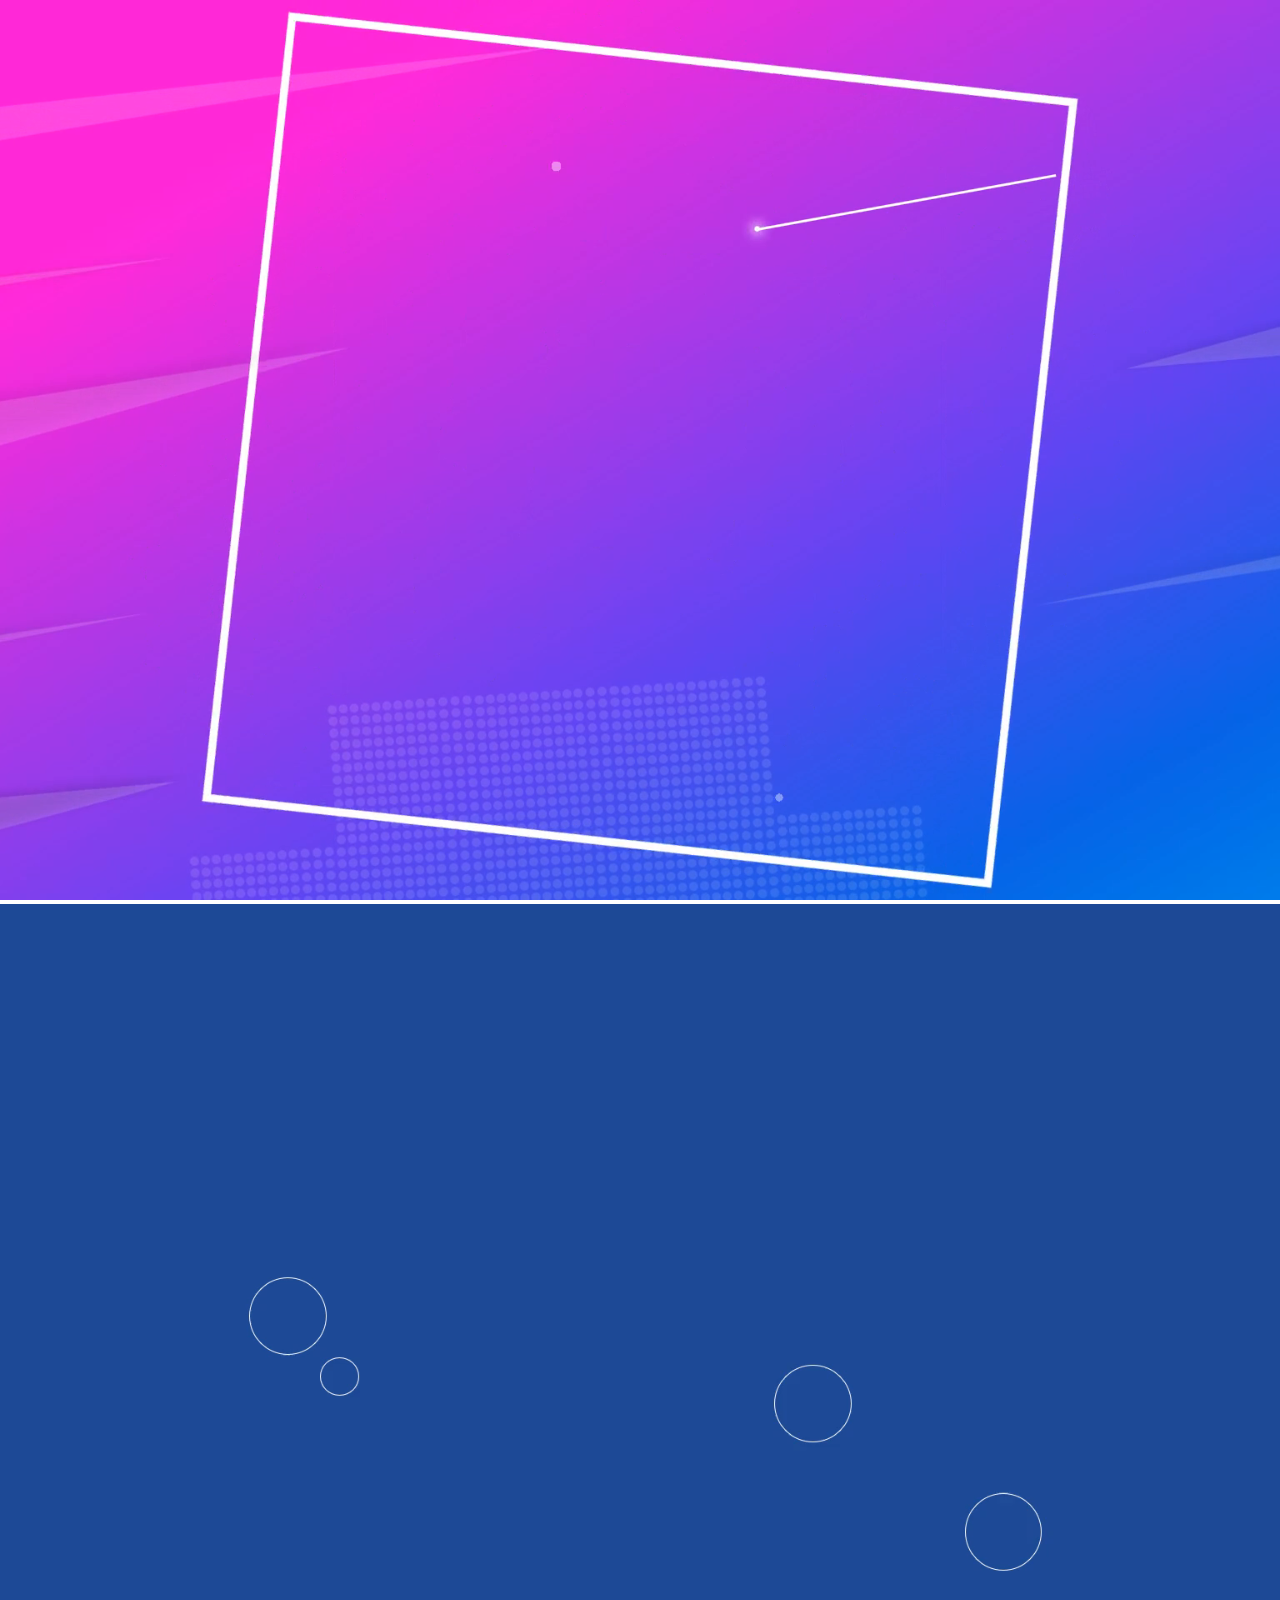
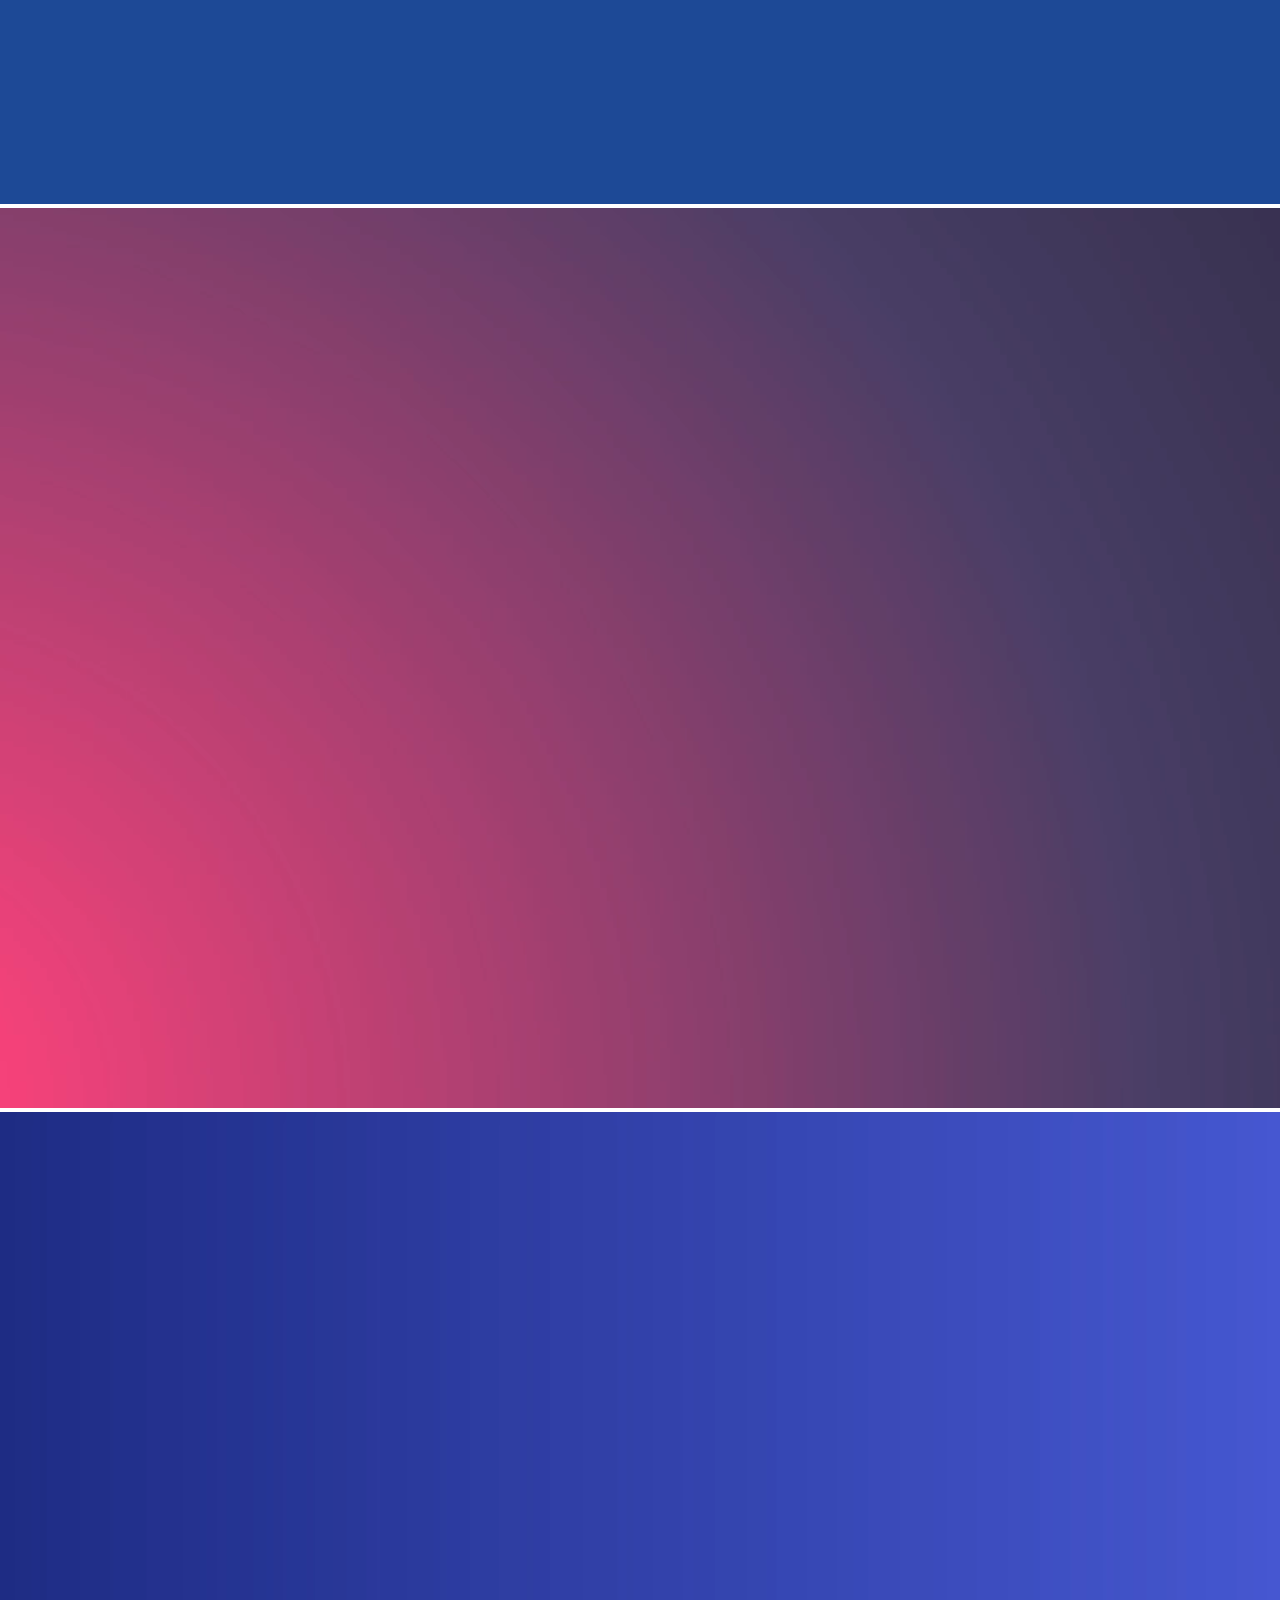
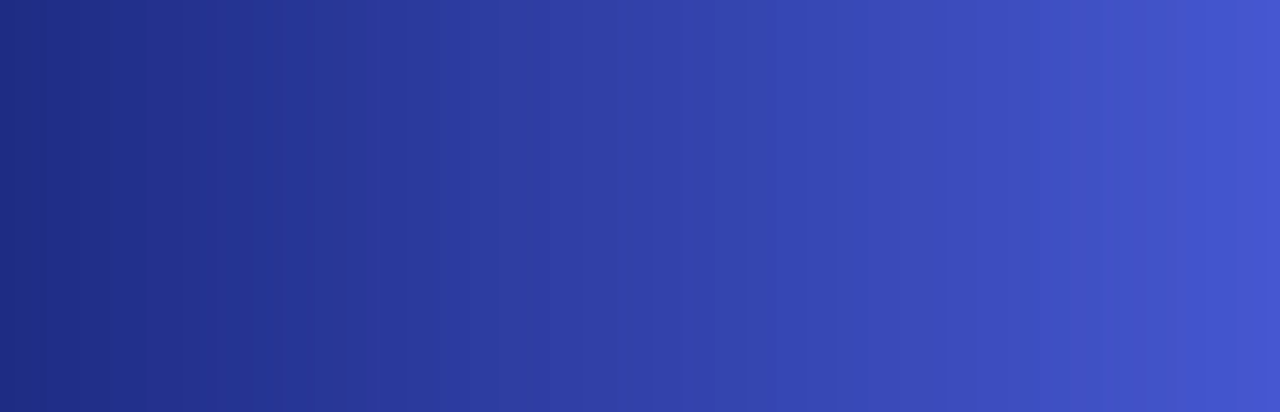
<file: test.html>
<!DOCTYPE html>
<html lang="en">

<head>
  <meta charset="UTF-8">
  <meta name="viewport" content="width=device-width, initial-scale=1.0">
  <title></title>
  <link rel="stylesheet" href="styles.css">

</head>

<body>
  <div>
    <video playsinline autoplay muted loop id="bgvid">
      <source src="img/pexels-weldi-studio-design-8675552-1920x1080-30fps.mp4" type="video/mp4">
    </video>
  </div>
  <div>
    <video playsinline autoplay muted loop id="bgvid">
      <source src="img/pexels-weldi-studio-design-8675554-1920x1080-30fps.mp4" type="video/mp4">
    </video>
  </div>
  <div>
    <video playsinline autoplay muted loop id="bgvid">
      <source src="img/pexels-weldi-studio-design-8675556-1920x1080-30fps.mp4" type="video/mp4">
    </video>
  </div>
  <div>
    <video playsinline autoplay muted loop id="bgvid">
      <source src="img/pexels-weldi-studio-design-8675588-1920x1080-30fps.mp4" type="video/mp4">
    </video>
  </div>
</body>

</html>
</file>
<file: styles.css>
@import url('https://fonts.googleapis.com/css2?family=Allura&family=Bebas+Neue&family=Carter+One&family=Cherry+Bomb+One&family=Kaushan+Script&family=PT+Sans+Narrow&family=Roboto:wght@700&display=swap');
@import url("https://cdn.jsdelivr.net/npm/bootstrap-icons@1.10.5/font/bootstrap-icons.css");
@import url('https://fonts.googleapis.com/css2?family=Passion+One&family=Titan+One&display=swap');

@import url('https://fonts.googleapis.com/css2?family=Allura&family=Bebas+Neue&family=Carter+One&family=Kaushan+Script&family=PT+Sans+Narrow&family=Roboto:wght@700&display=swap');


body {
  margin: 0;
  padding: 0;
  scroll-behavior: smooth;
}

.container-1 {
  position: absolute;
  width: 100%;
  height: 100vh;
  overflow-x: hidden;
  overflow-y: auto;
  scroll-snap-type: y mandatory;
  scroll-behavior: smooth;
}

video {
  object-fit: cover;
  width: 100vw;
  height: 100vh;
  top: 0;
  left: 0;
  position: relative;
}

.section {
  width: 100%;
  height: 100vh;
  background-size: cover;
  scroll-snap-align: start;
  scroll-behavior: smooth;
}

.section:nth-child(1) {
  background: url();
}

.section:nth-child(2) {
  background: url();
}

.section:nth-child(3) {
  background: url();
}

.section:nth-child(3) {
  background: url();
}

.section:nth-child(4) {
  background: url();
}

.section:nth-child(5) {
  background: url();
}

.carousel-img {
  width: 250px;
  height: 250px;
}

.carousel-text {
  font-size: 1.2em;
}

@media screen and (max-width: 575px) {
  .carousel-text {
    font-size: 0.8em;

  }

  .carousel-img {
    width: 150px;
    height: 150px;

  }

  .vision-img {
    width: 50px;
    height: 50px;
  }

}

.glow-button:hover {
  color: rgba(255, 255, 255, 1);
  box-shadow: 0 0 15px rgba(13, 255, 255, 0.9);
  ;
}

.bg-about {
  background-image: url('img/about.png');
  object-fit: cover;
  align-self: center;
  width: 100vw;
  height: 100vh;
  top: 0;
  left: 0;
  position: relative;
}

.bg-vision {
  background-image: url('img/vision.png');
  object-fit: cover;
  align-self: center;
  width: 100vw;
  height: 100vh;
  top: 0;
  left: 0;
  position: relative;
}
</file>
